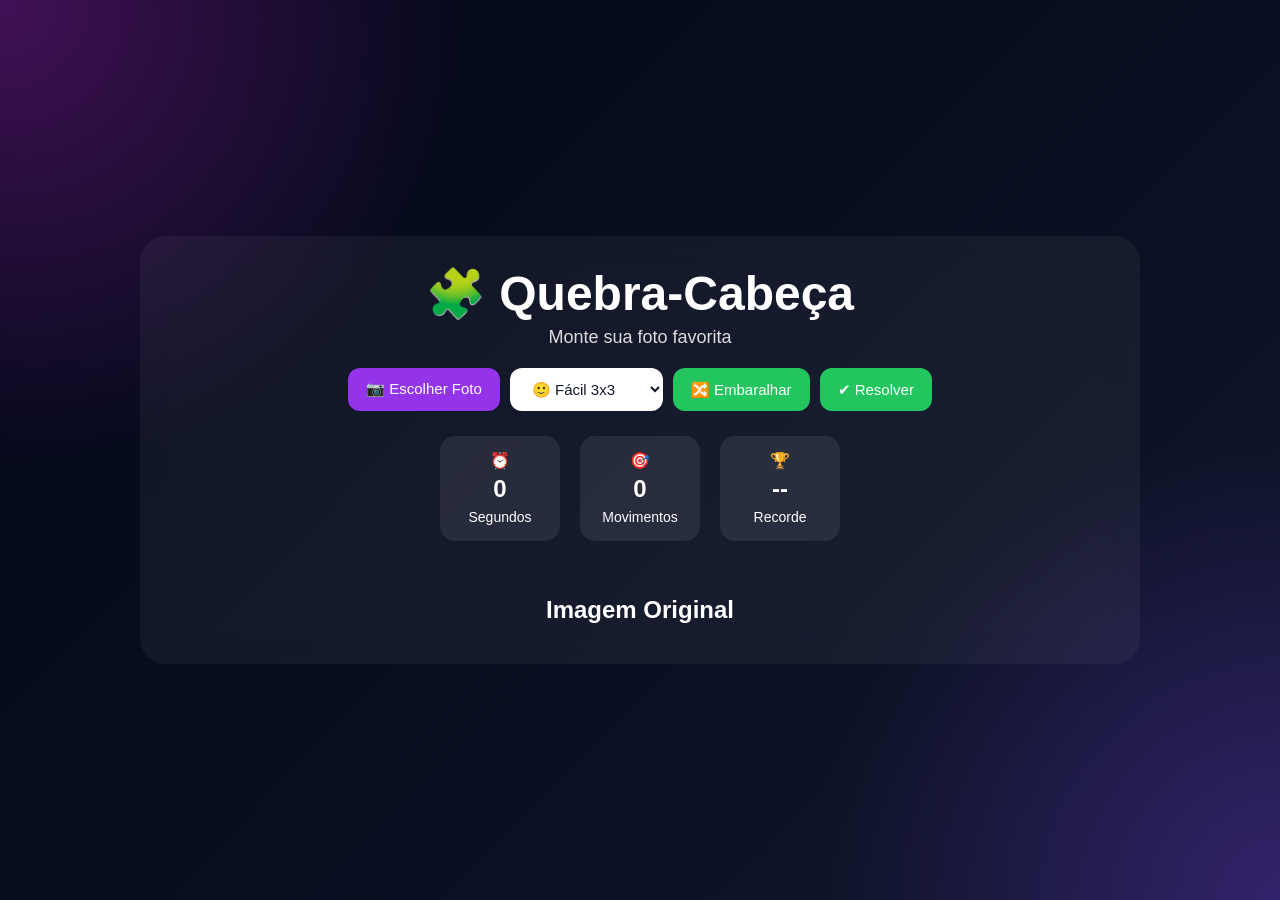
<file: index.html>
<!DOCTYPE html>
<html lang="pt-BR">

<head>
    <meta charset="UTF-8">
    <meta name="viewport" content="width=device-width, initial-scale=1.0">
    <title>Quebra-Cabeça</title>

    <link rel="stylesheet" href="style.css">
</head>

<body>

    <div class="background"></div>

    <div class="game-container">

        <div class="top-bar">
            <h1>🧩 Quebra-Cabeça</h1>
            <p>Monte sua foto favorita</p>
        </div>

        <div class="menu">

            <label class="upload-btn">
                📷 Escolher Foto
                <input
                    type="file"
                    id="upload"
                    accept="image/*"
                    hidden
                >
            </label>

            <select id="difficulty">
                <option value="3">🙂 Fácil 3x3</option>
                <option value="4">😐 Médio 4x4</option>
                <option value="5">😕 Difícil 5x5</option>
                <option value="6">😈 Insano 6x6</option>
            </select>

            <button onclick="shufflePieces()">
                🔀 Embaralhar
            </button>

            <button onclick="solvePuzzle()">
                ✔ Resolver
            </button>

        </div>

        <div class="stats">

            <div class="card">
                ⏰
                <span id="timer">0</span>
                <small>Segundos</small>
            </div>

            <div class="card">
                🎯
                <span id="moves">0</span>
                <small>Movimentos</small>
            </div>

            <div class="card">
                🏆
                <span id="recordPuzzle">--</span>
                <small>Recorde</small>
            </div>

        </div>

        <div id="puzzle"></div>

        <div class="preview-box">
            <h2>Imagem Original</h2>

            <img
                id="preview"
                alt="Imagem original"
            >
        </div>

    </div>

    <script src="script.js"></script>

</body>
</html>
</file>
<file: style.css>
* {
    margin: 0;
    padding: 0;
    box-sizing: border-box;
    font-family: Arial, sans-serif;
}

body {
    background: #0f172a;
    color: white;
    min-height: 100vh;
    display: flex;
    justify-content: center;
    align-items: center;
    padding: 20px;
}

.background {
    position: fixed;
    inset: 0;

    background:
        radial-gradient(
            circle at top left,
            #c026d355,
            transparent 30%
        ),
        radial-gradient(
            circle at bottom right,
            #7c3aed55,
            transparent 30%
        ),
        linear-gradient(
            135deg,
            #020617,
            #0f172a
        );

    z-index: -1;
}

.game-container {
    width: 100%;
    max-width: 1000px;
    padding: 30px;

    border-radius: 25px;

    background: rgba(255, 255, 255, 0.05);

    backdrop-filter: blur(15px);
    -webkit-backdrop-filter: blur(15px);
}

.top-bar {
    text-align: center;
    margin-bottom: 20px;
}

.top-bar h1 {
    font-size: 3rem;
    margin-bottom: 5px;
}

.top-bar p {
    font-size: 18px;
    opacity: 0.85;
}

.menu {
    display: flex;
    flex-wrap: wrap;
    justify-content: center;
    gap: 10px;
    margin-bottom: 25px;
}

.upload-btn,
button,
select {
    padding: 12px 18px;
    border: none;
    border-radius: 12px;
    cursor: pointer;
    font-size: 15px;
    transition: 0.2s;
}

.upload-btn {
    background: #9333ea;
    color: white;
}

.upload-btn:hover {
    background: #a855f7;
    transform: translateY(-2px);
}

button {
    background: #22c55e;
    color: white;
}

button:hover {
    background: #16a34a;
    transform: translateY(-2px);
}

button:active,
.upload-btn:active {
    transform: scale(0.97);
}

select {
    background: white;
    color: #111827;
}

.stats {
    display: flex;
    justify-content: center;
    gap: 20px;
    margin-bottom: 25px;
    flex-wrap: wrap;
}

.card {
    padding: 15px;
    min-width: 120px;

    text-align: center;

    border-radius: 15px;

    background: rgba(255, 255, 255, 0.08);
}

.card span {
    display: block;
    font-size: 24px;
    font-weight: bold;
    margin: 5px 0;
}

.card small {
    font-size: 14px;
}

#puzzle {
    margin: auto;

    display: grid;

    gap: 2px;

    background: black;

    border-radius: 10px;

    overflow: hidden;

    touch-action: manipulation;
}

.piece {
    cursor: pointer;

    border: 1px solid rgba(255, 255, 255, 0.1);

    background-repeat: no-repeat;

    transition: transform 0.15s, filter 0.15s;
}

.piece:hover {
    transform: scale(1.03);
    filter: brightness(1.1);
}

.selected {
    outline: 4px solid #22c55e;
    outline-offset: -4px;
    z-index: 2;
}

.preview-box {
    margin-top: 30px;
    text-align: center;
}

.preview-box h2 {
    margin-bottom: 10px;
}

#preview {
    width: 250px;
    max-width: 100%;

    border-radius: 15px;

    margin-top: 10px;

    display: none;
}

.win-screen {
    position: fixed;
    inset: 0;

    background: rgba(0, 0, 0, 0.9);

    display: flex;
    justify-content: center;
    align-items: center;

    z-index: 9999;

    padding: 20px;
}

.win-box {
    width: 100%;
    max-width: 400px;

    background: #111827;

    padding: 40px;

    border-radius: 20px;

    text-align: center;

    box-shadow: 0 20px 60px rgba(0, 0, 0, 0.5);
}

.win-box h1 {
    margin-bottom: 15px;
}

.win-box h2 {
    margin: 15px 0;
}

.win-box p {
    margin-top: 10px;
}

.win-box button {
    margin-top: 20px;
}

@media (max-width: 700px) {

    body {
        padding: 10px;
    }

    .game-container {
        padding: 20px 12px;
        border-radius: 20px;
    }

    .top-bar h1 {
        font-size: 2rem;
    }

    .top-bar p {
        font-size: 15px;
    }

    .menu {
        flex-direction: column;
        align-items: center;
    }

    .upload-btn,
    button,
    select {
        width: 220px;
        text-align: center;
    }

    .stats {
        gap: 8px;
    }

    .card {
        min-width: 90px;
        padding: 12px 8px;
    }

    .card span {
        font-size: 21px;
    }

    .win-box {
        padding: 30px 20px;
    }
}
</file>
